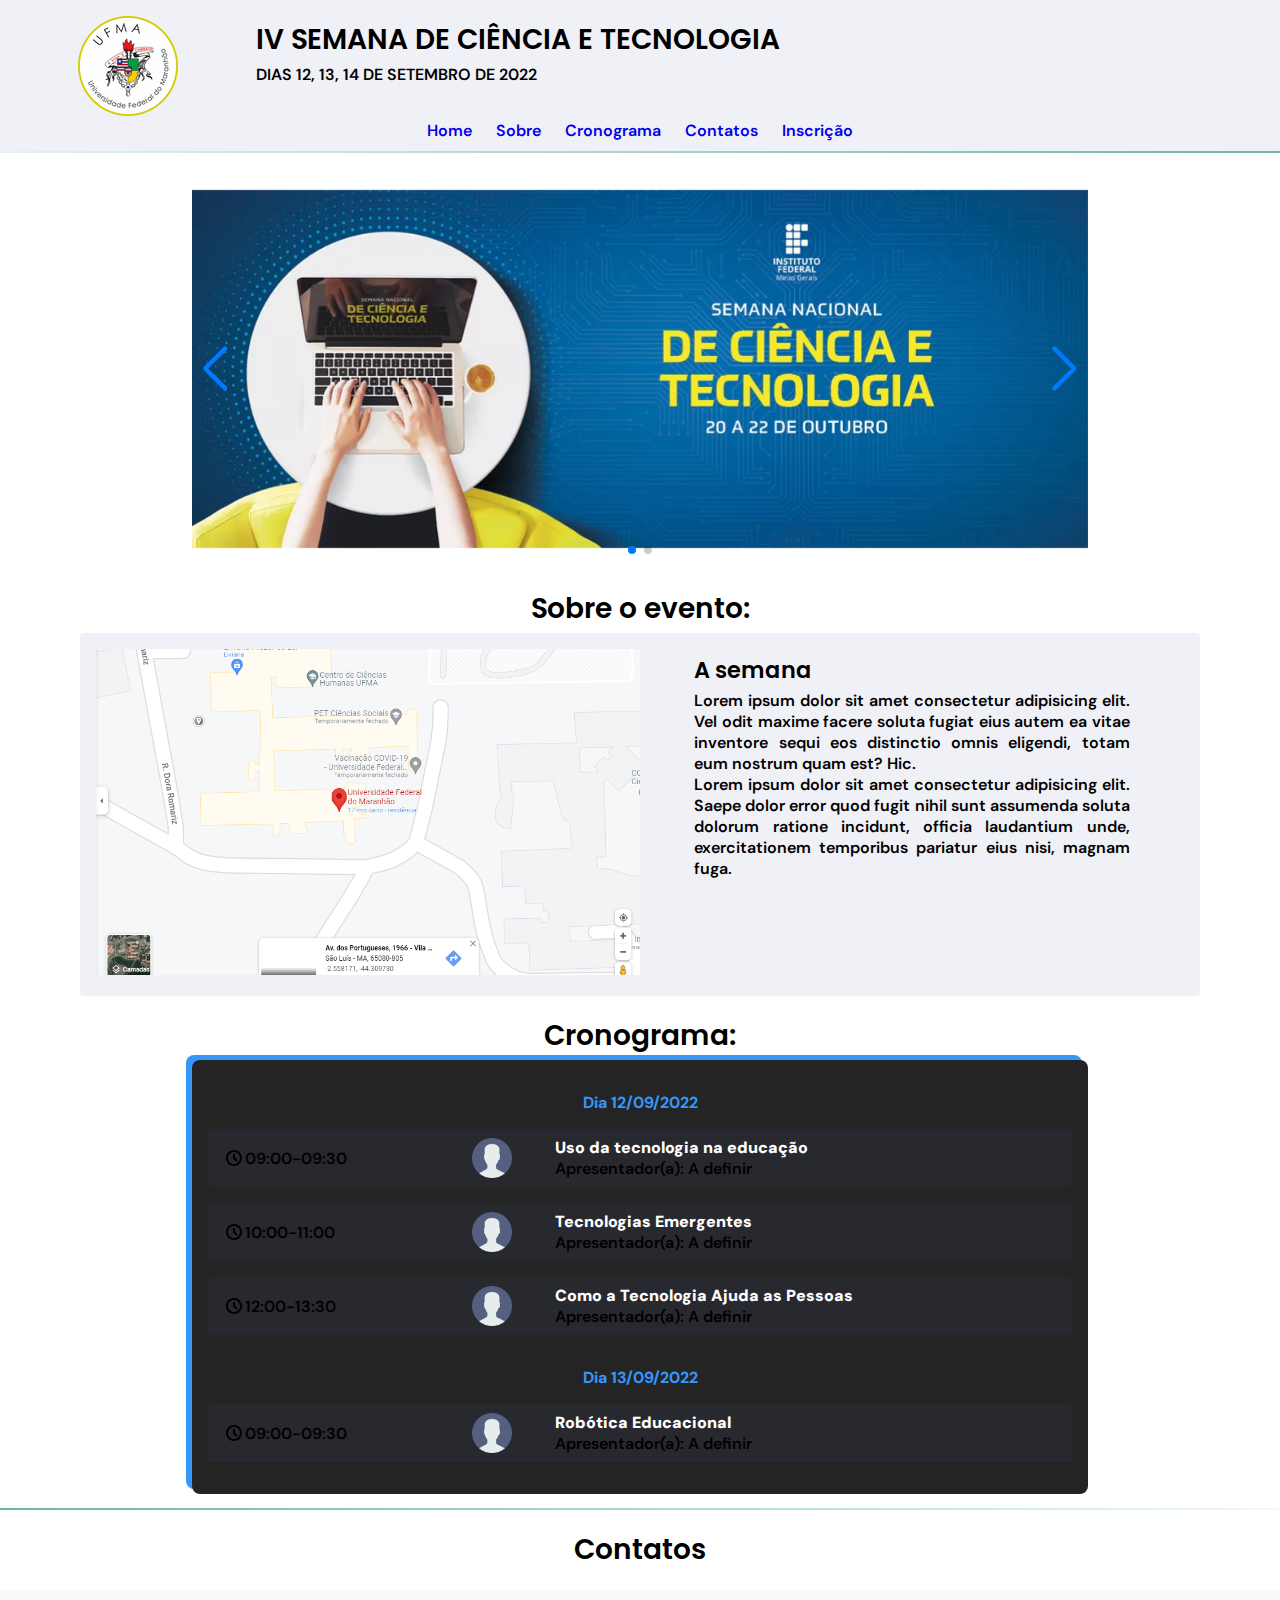
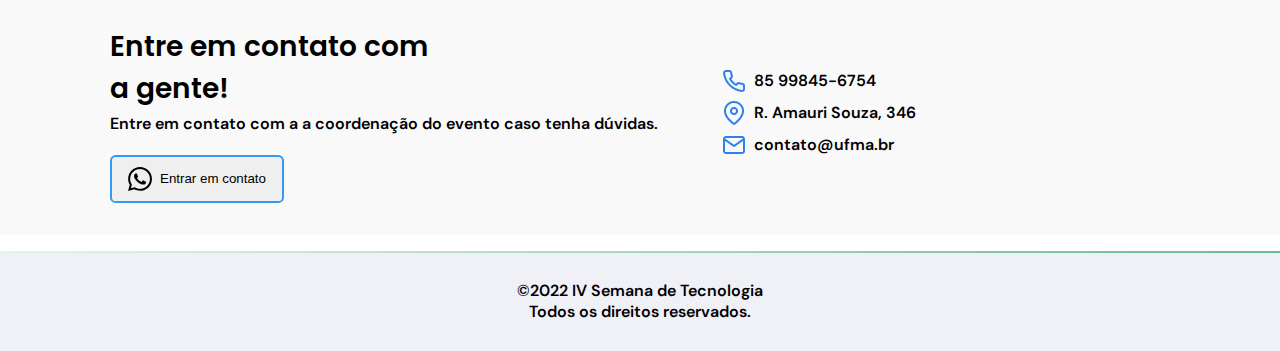
<file: index.html>
<!DOCTYPE html>
<html lang="pt-BR">
<head>
    <meta charset="UTF-8">
    <meta http-equiv="X-UA-Compatible" content="IE=edge">
    <meta name="viewport" content="width=device-width, initial-scale=1.0">
    <link rel="stylesheet" href="style.css">
    
    <!-- swiper slider -->
    <link rel="stylesheet" href="https://cdn.jsdelivr.net/npm/swiper@8/swiper-bundle.min.css"/>
    <script src="https://cdn.jsdelivr.net/npm/swiper@8/swiper-bundle.min.js"></script>

    <title>Site-Evento</title>
</head>
<body>
    <header>
        <div class="container-img">
            <img id="logo-img" src="images\logoufma.png" alt="">
        </div>
        <div id="text-header">
            <h1 class="title">IV SEMANA DE CIÊNCIA E TECNOLOGIA</h1>
            <p class="description">DIAS 12, 13, 14 DE SETEMBRO DE 2022</p>
        </div>
        <nav id="nav-menu">
            <ul>
                <li><a href="#">Home</a></li>
                <li><a href="#about">Sobre</a></li>
                <li><a href="#timeline">Cronograma</a></li>
                <li><a href="#contact">Contatos</a></li>
                <li><a href="pages\forms\forms.html">Inscrição</a></li>
            </ul>
        </nav>

        <div class="divider"></div>
    </header>
    <main>
        <section id="slider">
            <div class="container">
                <div class="swiper">
                    <div class="swiper-wrapper">
                        <div class="swiper-slide">
                            <div class="container-img">
                                <img src="images\img-banner-1.png" alt="">
                            </div>
                        </div>
                        <div class="swiper-slide">
                            <div class="container-img">
                                <img src="images\img-banner-2.png" alt="">
                            </div>
                        </div>
                    </div>
                    <div class="swiper-pagination"></div>
                    <div class="swiper-button-prev"></div>
                    <div class="swiper-button-next"></div>
                </div>
            </div>
        </section>

        <section id="about">
            <div class="container">
                <h3 class="title">Sobre o evento:</h3>
                <div id="card-about">
                    <div id="img-about">
                        <img src="images\mapa.png" alt="">
                    </div>
                    <div id="text-about">
                        <h4 class="subtitle">A semana</h4>
                        <p>Lorem ipsum dolor sit amet consectetur adipisicing elit. Vel odit maxime facere soluta fugiat eius autem ea vitae inventore sequi eos distinctio omnis eligendi, totam eum nostrum quam est? Hic.</p>
                        <p>Lorem ipsum dolor sit amet consectetur adipisicing elit. Saepe dolor error quod fugit nihil sunt assumenda soluta dolorum ratione incidunt, officia laudantium unde, exercitationem temporibus pariatur eius nisi, magnam fuga.</p>
                        <div id="icons-about">

                        </div>
                    </div>
                </div>
            </div>
        </section>

        <section id="timeline">
            <div class="container">
                <h3 class="title">Cronograma:</h3>
                <div id="cards-timeline">
                  <h4>Dia 12/09/2022</h4>
                  <div class="card-timeline">
                    <div id="card-time">
                        <img src="images\clock_icon.svg" alt="">
                        <span>09:00-09:30</span>
                    </div>
                    <div id="card-img">
                        <img src="images\user.png" alt="">
                    </div>
                    <div id="card-description">
                        <strong>Uso da tecnologia na educação</strong>
                        <p>Apresentador(a): A definir</p>
                    </div>
                  </div>
                  <div class="card-timeline">
                    <div id="card-time">
                        <img src="images\clock_icon.svg" alt="">
                        <span>10:00-11:00</span>
                    </div>
                    <div id="card-img">
                        <img src="images\user.png" alt="">
                    </div>
                    <div id="card-description">
                        <strong>Tecnologias Emergentes</strong>
                        <p>Apresentador(a): A definir</p>
                    </div>
                  </div>
                  <div class="card-timeline">
                    <div id="card-time">
                        <img src="images\clock_icon.svg" alt="">
                        <span>12:00-13:30</span>
                    </div>
                    <div id="card-img">
                        <img src="images\user.png" alt="">
                    </div>
                    <div id="card-description">
                        <strong>Como a Tecnologia Ajuda as Pessoas</strong>
                        <p>Apresentador(a): A definir</p>
                    </div>
                  </div>
                 
                  <h4>Dia 13/09/2022</h4>
                  <div class="card-timeline">
                    <div id="card-time">
                        <img src="images\clock_icon.svg" alt="">
                        <span>09:00-09:30</span>
                    </div>
                    <div id="card-img">
                        <img src="images\user.png" alt="">
                    </div>
                    <div id="card-description">
                        <strong>Robótica Educacional</strong>
                        <p>Apresentador(a): A definir</p>
                    </div>
                  </div>
                </div>
            </div>
            <div class="divider"></div>
        </section>

        <!-- CONTACT -->
        <section id="contact">
            <h4 class="title">Contatos</h3>
            <div class="container">
                <div class="text">
                    <h2 class="title">Entre em contato com a gente!</h2>
                    <p>Entre em contato com a a coordenação do evento caso tenha dúvidas.</p>
                    <br>
                    <button class="button">
                        <img src="images\whatsapp.svg" alt="">
                        <span>Entrar em contato</span>
                    </button>
                </div>
                <div class="links">
                    <ul class="links-icons">
                        <li>
                            <img src="images/phone_icon.png"> 
                            <span>85 99845-6754</span>
                        </li>
                        <li>
                            <img src="images/map_icon.png"> 
                            <span>R. Amauri Souza, 346</span>
                        </li>
                        <li>
                            <img src="images/email_icon.png"> 
                            <span>contato@ufma.br</span>
                        </li>
                    </ul>
                </div>
            </div>
        </section>
    </main>
    
    <footer class="section">
        <div class="divider"></div>
        <div class="container grid">
          <div class="brand">
            <p>©2022 IV Semana de Tecnologia</p>
            <p>Todos os direitos reservados.</p>
          </div>
        </div>
      </footer>

    <script src="scripts\carrousel\carrousel.js"></script>
</body>
</html>
</file>
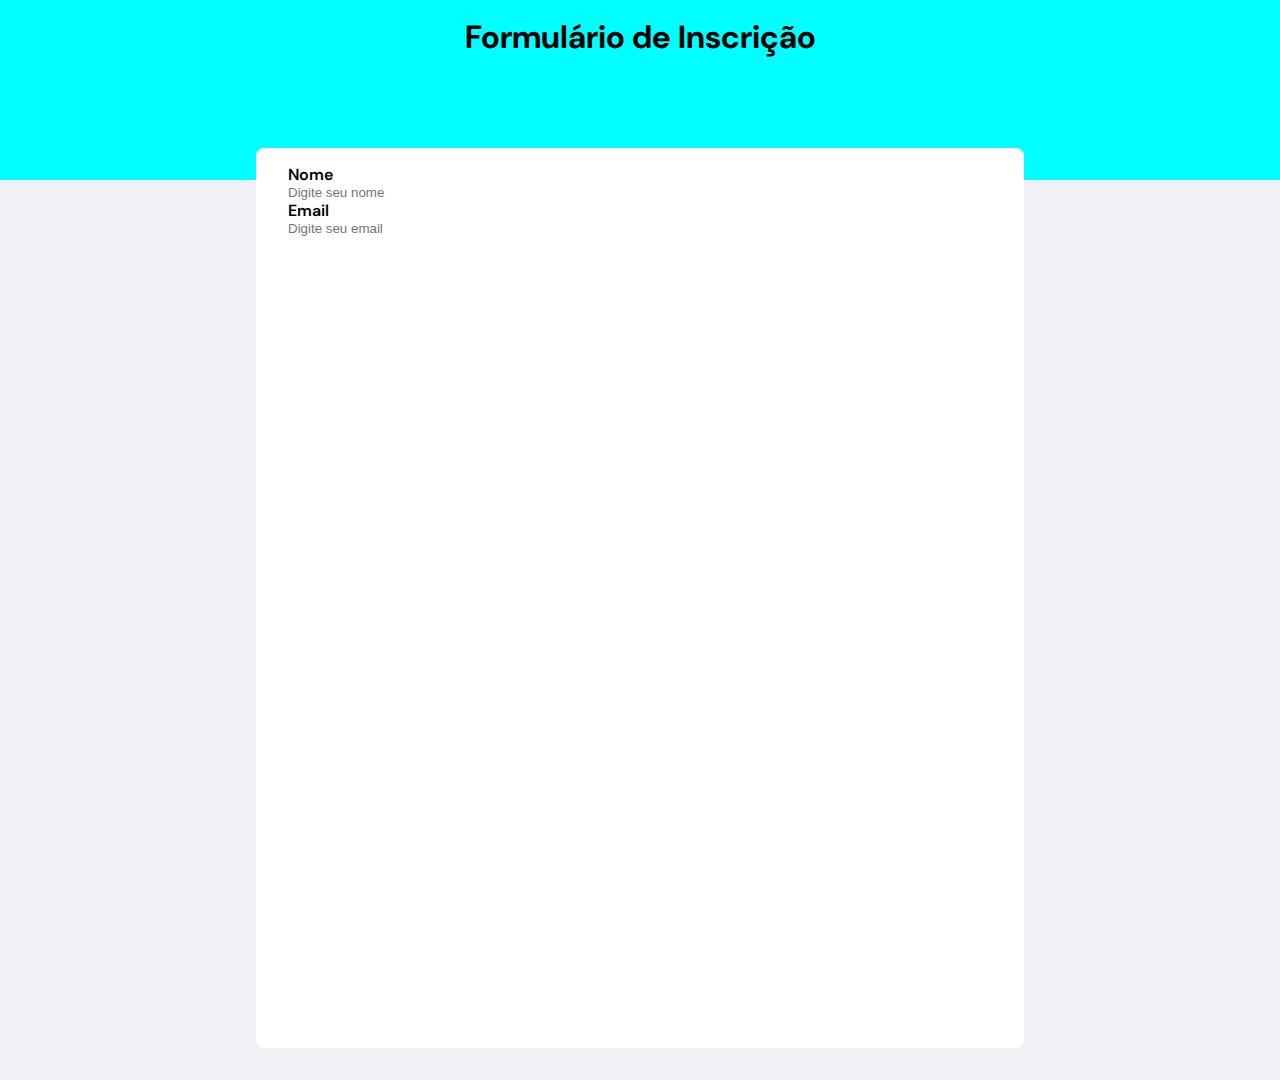
<file: pages/forms/forms.html>
<!DOCTYPE html>
<html lang="en">
<head>
    <meta charset="UTF-8">
    <meta http-equiv="X-UA-Compatible" content="IE=edge">
    <meta name="viewport" content="width=device-width, initial-scale=1.0">
    <link rel="stylesheet" href="forms.css">
    <title>Document</title>
</head>
<body>
    <header>
        <h1>Formulário de Inscrição</h1>
    </header>
    <main>
        <form action="">
            <label for="name">Nome</label>
            <input type="text" name="name" id="name" placeholder="Digite seu nome">
            <label for="name">Email</label>
            <input type="text" name="email" id="email" placeholder="Digite seu email">

        </form>
    </main>
    
</body>
</html>
</file>
<file: style.css>
@import url('https://fonts.googleapis.com/css2?family=Archivo:wght@400;600&family=DM+Sans&family=Poppins:wght@400;600&display=swap');

*{
    margin: 0;
    border: 0;
    padding: 0;
    box-sizing: border-box;
}
body{
    font-family: 'DM Sans', sans-serif;
    font-size: 1rem;
    font-weight: 600;
}
img{
    object-fit: contain;
}
a{
    text-decoration: none;
}
img{
    height: 100%;
}
ul, li{
    list-style: none;
}

.container-img{
    width: 100%;
    height: 100%;
    display: flex;
    align-items: center;
    justify-content: center;
}
.container{
   width: 100%;
   padding: 0 5rem;
   margin: 1rem 0;
   text-align: center;

   display: flex;
   flex-direction: column;
   align-items: center;
   justify-content: center;
  
}
.title{
    font-family: 'Poppins', sans-serif;
    font-size: 1.75rem;
    font-weight: 600;
    padding: 0.2rem 0;
}
.subtitle{
    font-family: 'Poppins', sans-serif;
    font-size: 1.4rem;
    font-weight: 600;
    padding: 0.2rem 0;
}
.button{
    display: flex;
    height: 3rem;
    padding: 0.5rem 1rem;
    border-radius: 0.35rem;
    display: flex;
    justify-content: space-between;
    align-items: center;
    border: 2px solid #3697fb;
    cursor: pointer;
    
}
.button img{
    width: 1.5rem;
    margin-right: 0.5rem;
    
}
.divider{
    height: 2px;
    width: 100%;
    position: absolute;
    bottom: 0;
    background: linear-gradient(
       270deg,
       hsla(159, 36%, 57%, 1) ,
       hsla(159, 65%, 88%, 0.34)
    );
}

/* ====== HEADER ===================*/
header{
    padding-top: 1rem;
    width: 100%;
    display: grid;
    grid-template-columns: 20% 80%;
    grid-template-areas: 
        "logo title" 
        "nav nav";
    background-color:#F0F0F7;
    position: relative;
    
}
header #text-header{
    grid-area: title;  
}
header #logo{
    grid-area: logo;
}
header #nav-menu{
    grid-area: nav;
    padding-bottom: 0.5rem;
}
header #nav-menu ul{
    display: flex;
    align-items: center;
    justify-content: center;
}
header #nav-menu ul li{
    margin: 0 0.5rem;
    padding: 0.25rem;
    border-radius: 0.2rem;
    cursor: pointer;
}
header #nav-menu ul li:hover{
    font-size: 1.05rem;
    background-color: white;
}

/* ====== SLIDER ===================*/
section .swiper{
    width: 80%;
    max-width: 1100px;
    height: 400px;
}
section .swiper img{
    width: 100%;
    height: 100%;
    object-fit: contain;
}

/* ====== ABOUT ===================*/

#card-about{
    width: 100%;
    height: min-content;
    padding: 1rem;
    background-color: #F0F0F7;
    display: flex;
    border-radius: 0.25rem;
}
#img-about{
    width: 50%;
    height: 100%;
    margin-right: 5%;
}
#img-about img{
    width: 100%;
    height: 100%;
}
#text-about{
    width: 40%;
    text-align: justify;
}


/* ====== TIMELINE ===================*/
#timeline{
    position: relative;
}
#timeline .divider{
    background: linear-gradient(
       -270deg,
       hsla(159, 36%, 57%, 1) ,
       hsla(159, 65%, 88%, 0.34)
    );
}
#cards-timeline{
    width: 80%;
    height: min-content;
    margin-bottom: 1rem;
    max-height: 500px;
    overflow-y: auto;
    padding: 0 1rem 1rem 1rem;
    
    border-radius: 0.5rem;
    background-color: #242424;
    box-shadow: -6px -5px #3697fb;
    
}
#cards-timeline h4{
    color: #3697fb;
    margin: 2rem 0 1rem 0;
   
}

.card-timeline{
    width: 100%;
    height: min-content;
    margin: 1rem 0;
    padding: 0.5rem;

    display: grid;
    grid-template-columns: 25% 15% 60%;
    grid-template-areas: "time img description";
    border-radius: 0.2rem;
    
    background-color: #28282f;
}
.card-timeline #card-time{
    grid-area: time;
    display: flex;
    width: 100%;
    height: 100%;
    align-items: center;
    justify-content: start;
    margin-left: 10px;
}
.card-timeline #card-time img{
    width: 1rem;
    margin-right: 0.2rem;
}
.card-timeline #card-img{
    grid-area: img;
    width: 100%;
    height: 100%;
    display: flex;
    align-items: center;
    justify-content: center;
}
.card-timeline #card-img img{
    width: 2.5rem;
}
.card-timeline #card-description{
    grid-area: description;
    height: 100%;
    text-align: start;
}
.card-timeline #card-description strong{
    color: white;
}


/* ====== CONTACTS =================== */
#contact{
    text-align: center;
    
}
#contact .container{
    flex-direction: row;
    background-color: #F9F9F9;
    text-align: start;
    padding: 2rem 0;
}
#contact .text .title{
    width: 60%;
}
#contact .links{
    margin-left: 5%;
    width: 35%;
}
#contact ul{
    display: flex;
    flex-direction: column;
    gap: 0.5rem;
}
#contact li{
    display: flex;
    align-items: center;
    text-align: start;
}
#contact li img{
    margin-right: 0.5rem;
}

/* ====== FOOTER =================== */
footer{
    position: relative;
    width: 100%;
    height: 100px;
    display: flex;
    align-items: center;
    justify-content: center;
    background-color: #F0F0F7;
   
}
footer .divider{
    top: 0;
}


/* ====== RESPONSIVE SCREEN =================== */
@media(max-width:720px){
    .container{
        padding: 0 2rem;
    }
    header{
        display: flex;
        flex-direction: column;
        align-items: center;
        justify-content: center;
        text-align: center;
        gap: 10px;
    }

    /* ======slider =====*/
    section .swiper{
        width: 100%;
        height: 40vh;
    }

    /* ======about =====*/
    #card-about{
        flex-direction: column;
    }
    #img-about, #text-about{
        width: 100%;
    }
    #img-about img{
        max-height: 300px;
    }

    /* ======timeline =====*/
    .card-timeline{
        display: flex;
        flex-direction: column;
        height: min-content;
        align-items: center;
        justify-content: center;
        padding: 1rem 0;
        gap: 1rem;

        
    }
    .card-timeline #card-time{
        display: flex;
        align-items: center;
        justify-content: center;
    }
    .card-timeline #card-description{
        text-align: center;
    }

    /* ======contacts =====*/
    #contact .container{
        flex-direction: column;
        justify-content: center;
        align-items: center;
        gap: 1rem;
        background-color: #F9F9F9;
        text-align: start;
        
    }
    #contact .links{
        width: 100%;
        padding: 0 8%;
    }
    
 
    
}
</file>
<file: pages/forms/forms.css>
@import url('https://fonts.googleapis.com/css2?family=Archivo:wght@400;600&family=DM+Sans&family=Poppins:wght@400;600&display=swap');

*{
    margin: 0;
    border: 0;
    padding: 0;
    box-sizing: border-box;
}
body{
    font-family: 'DM Sans', sans-serif;
    font-size: 1rem;
    font-weight: 600;
}
header{
    height: 20vh;
    width: 100%;
    background-color: aqua;

    text-align: center;
    padding: 1rem 0 1.5rem 0;
}
main{
    width: 100%;
    height: 100vh;
    padding: 1rem;
    display: flex;
    align-items: center;
    justify-content: center;
    background-color: #F0F0F7;
    position: relative;
}
form{
    position: absolute;
    top: -2rem;
    z-index: 2;
    width: 60%;
    height: 100%;
    border-radius: 0.5rem;
    background-color: white;
    padding: 1rem 2rem;

    display: flex;
    flex-direction: column;
    
}
</file>
